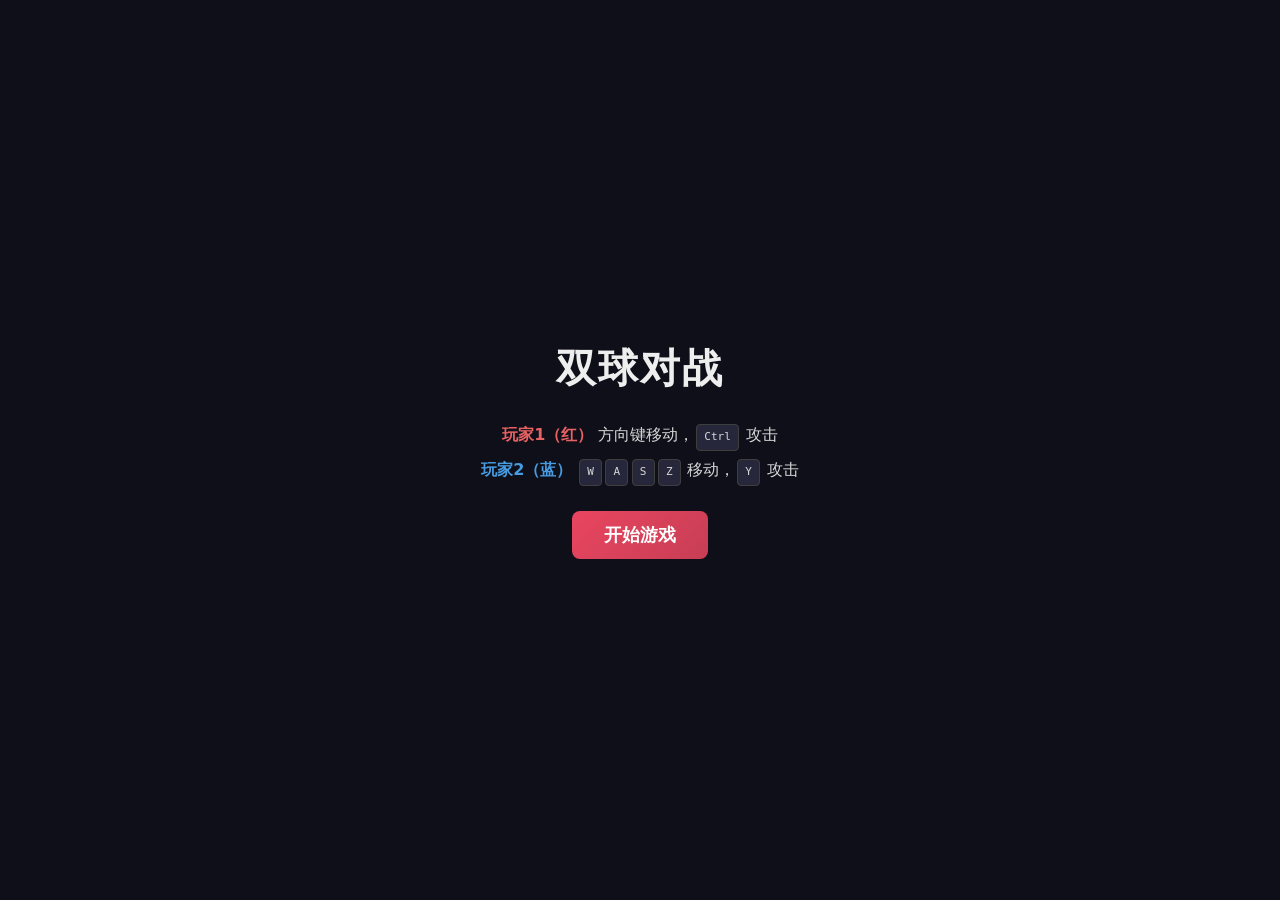
<file: index.html>
<!DOCTYPE html>
<html lang="zh-CN">
<head>
  <meta charset="UTF-8">
  <meta name="viewport" content="width=device-width, initial-scale=1.0">
  <title>双球对战</title>
  <link rel="stylesheet" href="styles.css">
</head>
<body>
  <div id="game-container">
    <canvas id="game-canvas"></canvas>
    <div id="overlay" class="overlay visible">
      <h1>双球对战</h1>
      <div class="rules">
        <p><span class="p1-tag">玩家1（红）</span> 方向键移动，<kbd>Ctrl</kbd> 攻击</p>
        <p><span class="p2-tag">玩家2（蓝）</span> <kbd>W</kbd><kbd>A</kbd><kbd>S</kbd><kbd>Z</kbd> 移动，<kbd>Y</kbd> 攻击</p>
      </div>
      <button id="start-btn" type="button" class="btn-primary">开始游戏</button>
    </div>
    <div id="hud" class="hud hidden">
      <div class="health-bar p1">
        <span>玩家1</span>
        <div class="bar"><div id="hp-p1" class="fill"></div></div>
      </div>
      <div class="health-bar p2">
        <span>玩家2</span>
        <div class="bar"><div id="hp-p2" class="fill"></div></div>
      </div>
    </div>
  </div>
  <script src="game.js"></script>
</body>
</html>
</file>
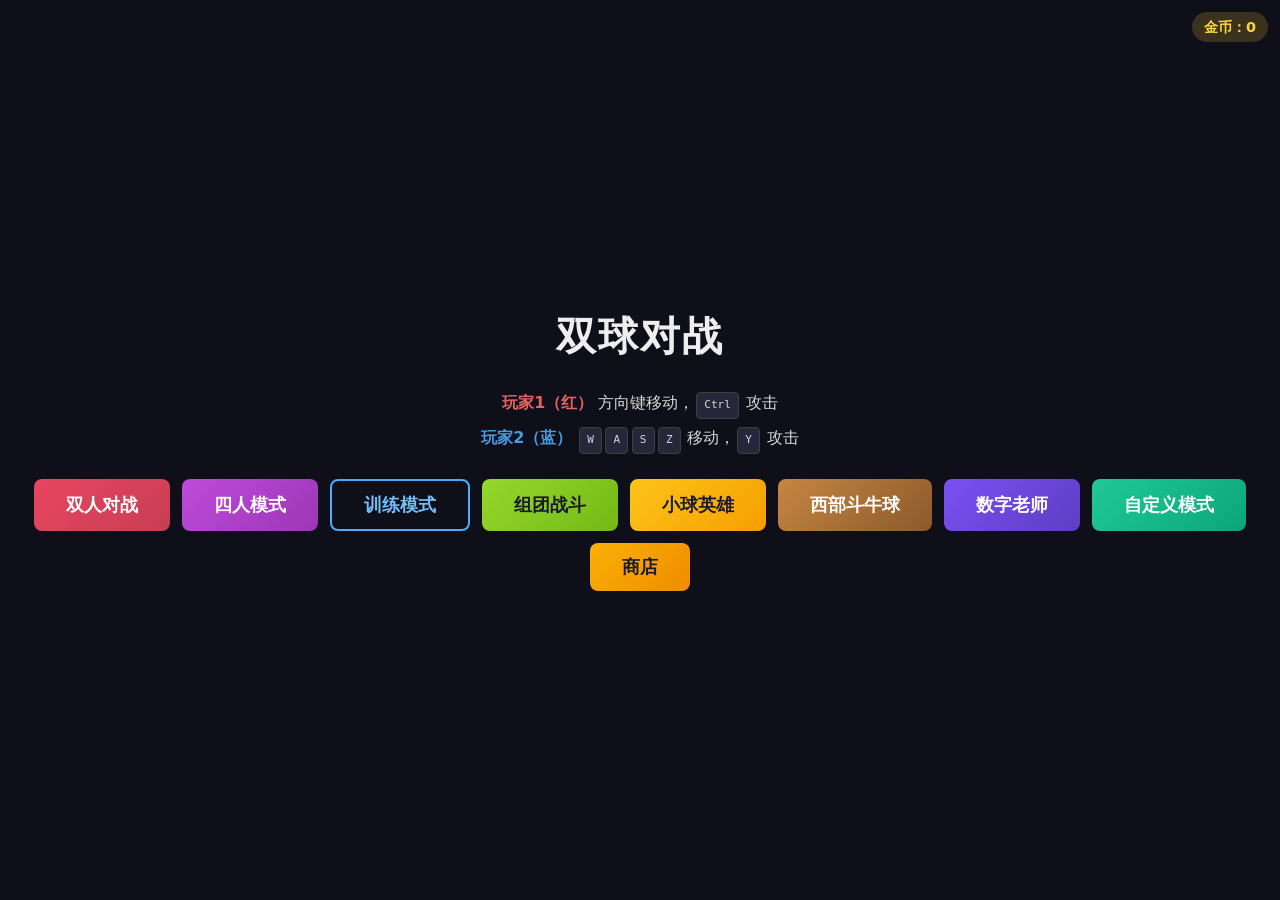
<file: ball-game/index.html>
<!DOCTYPE html>
<html lang="zh-CN">
<head>
  <meta charset="UTF-8">
  <meta name="viewport" content="width=device-width, initial-scale=1.0">
  <title>双球对战</title>
  <link rel="stylesheet" href="styles.css">
</head>
<body>
  <div id="game-container">
    <canvas id="game-canvas"></canvas>

    <div id="coin-hud" class="coin-hud">金币：0</div>

    <div id="game-session-controls" class="game-session-controls hidden">
      <button id="game-pause-btn" type="button" class="btn-session">暂停</button>
      <button id="game-exit-btn" type="button" class="btn-session btn-session-exit">退出</button>
    </div>

    <div id="game-pause-overlay" class="game-pause-overlay hidden">
      <div class="game-pause-panel">
        <h2>游戏已暂停</h2>
        <p class="setup-hint">按 <kbd>Esc</kbd> 可继续游戏</p>
        <div class="menu-buttons">
          <button id="game-resume-btn" type="button" class="btn-primary">继续游戏</button>
          <button id="game-exit-menu-btn" type="button" class="btn-secondary">退出到主菜单</button>
        </div>
      </div>
    </div>

    <div id="overlay" class="overlay visible">
      <h1>双球对战</h1>
      <p id="match-coin-reward" class="match-coin-reward hidden"></p>
      <div class="rules" id="rules-versus">
        <p><span class="p1-tag">玩家1（红）</span> 方向键移动，<kbd>Ctrl</kbd> 攻击</p>
        <p><span class="p2-tag">玩家2（蓝）</span> <kbd>W</kbd><kbd>A</kbd><kbd>S</kbd><kbd>Z</kbd> 移动，<kbd>Y</kbd> 攻击</p>
      </div>
      <div class="rules hidden" id="rules-four-player">
        <p><span class="p1-tag">玩家1（红）</span> 方向键 + <kbd>Ctrl</kbd></p>
        <p><span class="p2-tag">玩家2（蓝）</span> <kbd>W</kbd><kbd>A</kbd><kbd>S</kbd><kbd>Z</kbd> + <kbd>Y</kbd></p>
        <p><span class="p3-tag">玩家3（绿）</span> <kbd>I</kbd><kbd>J</kbd><kbd>K</kbd><kbd>L</kbd> + <kbd>U</kbd></p>
        <p><span class="p4-tag">玩家4（紫）</span> <kbd>T</kbd><kbd>F</kbd><kbd>G</kbd><kbd>H</kbd> + <kbd>R</kbd></p>
        <p>四人自由对战，<strong>最后存活者</strong>获胜</p>
      </div>
      <div class="rules hidden" id="rules-training">
        <p><span class="p1-tag">你（红球）</span> 方向键移动，<kbd>Ctrl</kbd> 攻击</p>
        <p><span class="p2-tag">AI 机器人（蓝球）</span> 自动移动与攻击</p>
      </div>
      <div class="rules hidden" id="rules-group">
        <p>击杀怪物获得经验，每关击败 Boss 后可<strong>抽卡</strong>强化</p>
        <p>击败 <strong>30</strong> 个 Boss 即可通关获胜</p>
        <p>可选 <strong>1 人</strong> 或 <strong>2 人</strong> 组队</p>
      </div>
      <div class="menu-buttons" id="main-menu-buttons">
        <button id="versus-btn" type="button" class="btn-primary">双人对战</button>
        <button id="four-player-btn" type="button" class="btn-four">四人模式</button>
        <button id="training-btn" type="button" class="btn-secondary">训练模式</button>
        <button id="group-battle-btn" type="button" class="btn-accent">组团战斗</button>
        <button id="hero-mode-btn" type="button" class="btn-hero">小球英雄</button>
        <button id="west-bulldog-btn" type="button" class="btn-west">西部斗牛球</button>
        <button id="number-teacher-btn" type="button" class="btn-number">数字老师</button>
        <button id="self-def-btn" type="button" class="btn-self-def">自定义模式</button>
        <button id="shop-btn" type="button" class="btn-shop">商店</button>
      </div>
    </div>

    <div id="shop-overlay" class="overlay shop-overlay hidden">
      <h1>游戏商店</h1>
      <p id="shop-coins" class="setup-hint">当前金币：0</p>
      <p class="setup-hint">完成一局后可购买；收益为本局价值的 50% 金币</p>
      <div class="shop-tabs">
        <button type="button" class="shop-tab-btn active" data-shop-tab="skin">皮肤</button>
        <button type="button" class="shop-tab-btn" data-shop-tab="accessory">配饰</button>
        <button type="button" class="shop-tab-btn" data-shop-tab="custom_ball">自创球</button>
      </div>
      <div id="shop-item-list" class="shop-item-list"></div>
      <p id="shop-message" class="shop-message"></p>
      <button id="shop-close-btn" type="button" class="btn-text">关闭商店</button>
      <button id="shop-back-btn" type="button" class="btn-text">返回主菜单</button>
    </div>

    <div id="self-def-setup" class="overlay hidden">
      <h1>自定义模式</h1>
      <div class="rules">
        <p>玩法同<strong>小球英雄</strong>：限时选球，双球自动反弹，技能自动释放</p>
        <p>在<strong>自创球房间</strong>中自由创建全部 8 颗球：名称、技能名想输什么就输什么，还可加装饰</p>
      </div>
      <div class="menu-buttons">
        <button id="self-def-training-btn" type="button" class="btn-primary">训练场</button>
        <button id="self-def-versus-btn" type="button" class="btn-secondary">双人模式</button>
      </div>
      <button id="self-def-setup-back" type="button" class="btn-text">返回主菜单</button>
    </div>

    <div id="self-def-room" class="overlay self-def-room hidden">
      <h1>自创球房间</h1>
      <p class="setup-hint">点击球位编辑属性，完成后进入选球对战</p>
      <div id="self-def-slots" class="self-def-slots"></div>
      <form id="self-def-form" class="self-def-form" onsubmit="return false;">
        <div class="self-def-form-grid">
          <label>名称（最多 12 字，想输什么就输什么）
            <input id="sdf-name" type="text" maxlength="12" placeholder="如：烈焰丸" />
          </label>
          <label>球体颜色
            <input id="sdf-color" type="color" />
          </label>
          <label>光晕颜色
            <input id="sdf-glow" type="color" />
          </label>
          <label>装饰（最多 12 字，显示在球上）
            <input id="sdf-decoration" type="text" maxlength="12" placeholder="如：★皇冠、翅膀" />
          </label>
          <label>生命值（550–700）
            <input id="sdf-health" type="number" min="550" max="700" />
          </label>
          <label>移动速度（5–14）
            <input id="sdf-speed" type="number" min="5" max="14" step="0.1" />
          </label>
          <label>质量（0.5–2.0）
            <input id="sdf-mass" type="number" min="0.5" max="2" step="0.05" />
          </label>
          <label>技能类型（想输什么就输什么，字数不限）
            <input id="sdf-skill" type="text" placeholder="如：烈焰冲击、回旋拳" />
          </label>
          <label>技能伤害（不超过 100）
            <input id="sdf-damage" type="text" maxlength="6" placeholder="1–100 或 80%" />
          </label>
          <label>技能间隔（0.5–5 秒）
            <input id="sdf-interval" type="number" min="0.5" max="5" step="0.1" />
          </label>
        </div>
      </form>
      <div class="menu-buttons">
        <button id="self-def-confirm-btn" type="button" class="btn-primary">完成创球，开始选球</button>
      </div>
      <button id="self-def-room-back" type="button" class="btn-text">返回</button>
    </div>

    <div id="number-teacher-setup" class="overlay hidden">
      <h1>数字老师</h1>
      <div class="rules">
        <p>头顶显示数字，数字<strong>自动飞出追踪</strong>最近敌人</p>
        <p>命中伤害 = 数字大小，命中后数字 <strong>+1</strong>（无上限）</p>
      </div>
      <div class="menu-buttons">
        <button id="nt-training-btn" type="button" class="btn-primary">训练场</button>
        <button id="nt-versus-btn" type="button" class="btn-secondary">双人模式</button>
      </div>
      <button id="nt-setup-back" type="button" class="btn-text">返回主菜单</button>
    </div>

    <div id="hero-setup-overlay" class="overlay hidden">
      <h1>小球英雄</h1>
      <div class="rules" id="rules-hero">
        <p>你<strong>只需选球</strong>（限时 8 秒，超时随机）</p>
        <p>在下方<strong>输入栏</strong>输入角色名或编号选球，会显示<strong>对弈编号</strong></p>
        <p>两球<strong>自动持续反弹</strong>对打，技能<strong>自动释放</strong></p>
        <p><strong>双队团战</strong>：红蓝队 vs 绿紫队，30 回合得分制</p>
        <p><strong>疯狂对战</strong>：玩法同双人，全场球体技能超强（寒冰狂暴仍射冰弹）</p>
      </div>
      <div class="rules setup-hint" id="rules-hero-simulation">
        <p><strong>模拟试球</strong>：不是对战，而是在场地中央测试你选的球</p>
        <p>周围固定 <strong>9 颗红色靶球</strong>，中央为试球区，可反复观察技能效果</p>
        <p>红靶被击破后会重生；试球阵亡也会回到场中，<strong>无胜负</strong></p>
      </div>
      <div class="menu-buttons">
        <button id="hero-simulation-btn" type="button" class="btn-primary">模拟试球（9红靶）</button>
        <button id="hero-training-btn" type="button" class="btn-secondary">训练场（蓝队 AI）</button>
        <button id="hero-versus-btn" type="button" class="btn-secondary">双人模式（红蓝轮流输入）</button>
        <button id="hero-four-player-btn" type="button" class="btn-four">四人模式（轮流选球）</button>
        <button id="hero-team-battle-btn" type="button" class="btn-accent">双队团战（30回合）</button>
        <button id="hero-crazy-fight-btn" type="button" class="btn-crazy">疯狂对战（超强）</button>
      </div>
      <div class="rules setup-hint" id="rules-hero-team">
        <p><strong>红蓝队</strong>（玩家1+2）对战 <strong>绿紫队</strong>（玩家3+4）</p>
        <p>共 <strong>30</strong> 回合；每回合团灭对方队伍得 1 分</p>
        <p>每回合结束后四人<strong>重新选球</strong>，再进入下一局战斗</p>
        <p>30 回合后得分高者胜；领先到对手无法追平时提前结束</p>
      </div>
      <div class="rules setup-hint" id="rules-hero-crazy">
        <p>玩法与<strong>双人模式</strong>相同（红蓝轮流选球）</p>
        <p>全场球体获得<strong>超强</strong>：伤害提升、冷却缩短</p>
        <p>例：<strong>寒冰腐烂球</strong>进入狂暴后仍会发射冰弹</p>
      </div>
      <button id="hero-setup-back" type="button" class="btn-text">返回主菜单</button>
    </div>

    <div id="hero-hud" class="hero-hud hidden">
      <div id="hero-phase-text" class="hero-phase-text">选球阶段</div>
      <div id="hero-p1-info" class="hero-info p1">红队 · —</div>
      <div id="hero-p2-info" class="hero-info p2">蓝队 · —</div>
      <div id="hero-p3-info" class="hero-info p3 hidden-info">绿队 · —</div>
      <div id="hero-p4-info" class="hero-info p4 hidden-info">紫队 · —</div>
    </div>

    <div id="hero-pick-panel" class="hero-pick-panel hidden">
      <label class="hero-pick-label" for="hero-pick-input">选择角色</label>
      <div class="hero-pick-row">
        <input
          id="hero-pick-input"
          class="hero-pick-input"
          type="text"
          autocomplete="off"
          placeholder="输入角色名或编号，如：喷火球 或 1"
        />
        <button id="hero-pick-confirm" type="button" class="btn-primary hero-pick-confirm">
          确认选球
        </button>
      </div>
      <p id="hero-pick-match" class="hero-pick-match">输入角色名或编号，下方显示对弈编号</p>
    </div>

    <div id="group-setup-overlay" class="overlay hidden">
      <h1>组团战斗</h1>
      <p class="setup-hint">选择组队人数</p>
      <div class="menu-buttons">
        <button id="group-1p-btn" type="button" class="btn-primary">1 人闯关</button>
        <button id="group-2p-btn" type="button" class="btn-secondary">2 人组队</button>
      </div>
      <button id="group-setup-back" type="button" class="btn-text">返回主菜单</button>
    </div>

    <div id="card-overlay" class="overlay hidden">
      <h1>关卡胜利！抽一张卡</h1>
      <p id="card-level-hint" class="setup-hint">Boss 已击败，选择增益卡牌</p>
      <div id="card-choices" class="card-choices"></div>
    </div>

    <div id="mode-badge" class="mode-badge hidden">训练模式</div>

    <div id="hud" class="hud hidden">
      <div class="health-bar p1">
        <span>玩家1</span>
        <div class="bar"><div id="hp-p1" class="fill"></div></div>
      </div>
      <div class="health-bar p2">
        <span id="p2-label">玩家2</span>
        <div class="bar"><div id="hp-p2" class="fill"></div></div>
      </div>
      <div class="health-bar p3 hidden-bar">
        <span id="p3-label">玩家3</span>
        <div class="bar"><div id="hp-p3" class="fill"></div></div>
      </div>
      <div class="health-bar p4 hidden-bar">
        <span id="p4-label">玩家4</span>
        <div class="bar"><div id="hp-p4" class="fill"></div></div>
      </div>
    </div>

    <div id="number-teacher-hud" class="number-teacher-hud hidden">
      <span id="nt-p1-num" class="nt-num p1">红队 数字 1</span>
      <span id="nt-p2-num" class="nt-num p2">蓝队 数字 1</span>
      <span id="nt-hit-msg" class="nt-hit-msg"></span>
    </div>

    <div id="west-hud" class="west-hud hidden">
      <span id="west-hud-title">西部斗牛球</span>
      <span id="west-hit-msg" class="west-hit-msg"></span>
    </div>

    <div id="group-hud" class="group-hud hidden">
      <div class="group-stat">
        <span id="gb-level">第 1 关</span>
        <span id="gb-boss">Boss 0/30</span>
      </div>
      <div class="group-xp-row">
        <div class="xp-block p1">
          <span id="gb-p1-label">玩家1</span>
          <span id="gb-p1-xp">Lv.1 · XP 0</span>
        </div>
        <div class="xp-block p2 hidden" id="gb-p2-block">
          <span id="gb-p2-label">玩家2</span>
          <span id="gb-p2-xp">Lv.1 · XP 0</span>
        </div>
      </div>
      <div id="gb-phase" class="gb-phase">清剿怪物中...</div>
    </div>
  </div>
  <script src="game-pause-controls.js"></script>
  <script src="game.js"></script>
  <script src="group-battle.js"></script>
  <script src="hero-team-battle.js"></script>
  <script src="tracking-ball.js"></script>
  <script src="cyclone-mecha-ball.js"></script>
  <script src="medical-ball.js"></script>
  <script src="faction-ball.js"></script>
  <script src="weapon-ball.js"></script>
  <script src="white-jade-ball.js"></script>
  <script src="giant-teeth-ball.js"></script>
  <script src="show-off-ball.js"></script>
  <script src="succubus-ball.js"></script>
  <script src="gangster-ball.js"></script>
  <script src="team-collect-ball.js"></script>
  <script src="hero-simulation-mode.js"></script>
  <script src="ball-touch-bonus.js"></script>
  <script src="crazy-fight.js"></script>
  <script src="little-ball-hero.js"></script>
  <script src="element-burst.js"></script>
  <script src="magnet-ball.js"></script>
  <script src="defense-ball.js"></script>
  <script src="sword-blade-ball.js"></script>
  <script src="ice-rot-ball.js"></script>
  <script src="weapon-box.js"></script>
  <script src="shop-system.js"></script>
  <script src="west-bulldog.js"></script>
  <script src="number-teacher.js"></script>
  <script src="self-definition-mode.js"></script>
</body>
</html>
</file>
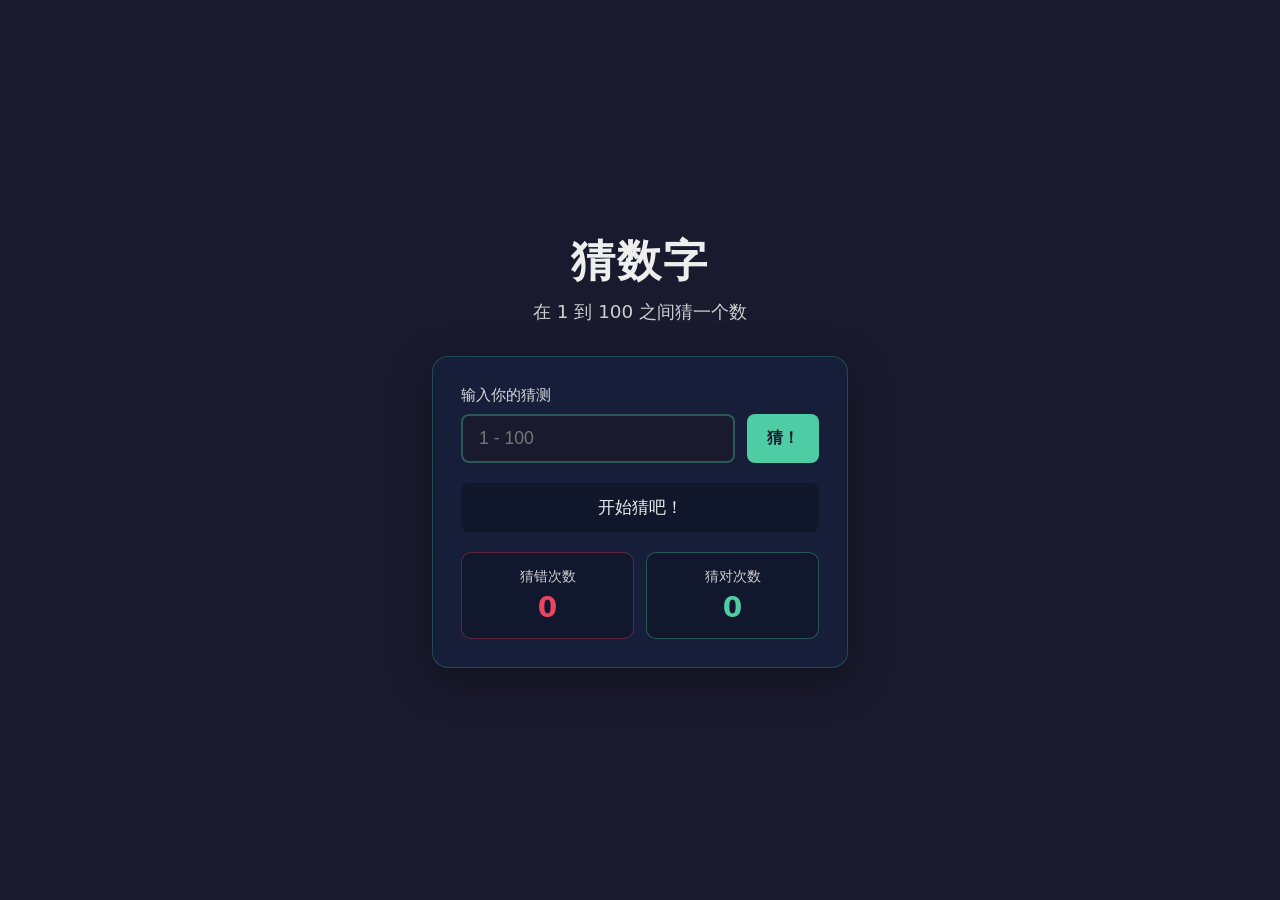
<file: guess-number-game/index.html>
<!DOCTYPE html>
<html lang="zh-CN">
<head>
  <meta charset="UTF-8">
  <meta name="viewport" content="width=device-width, initial-scale=1.0">
  <title>猜数字游戏</title>
  <link rel="stylesheet" href="styles.css">
</head>
<body>
  <main class="game-container">
    <header class="game-header">
      <h1>猜数字</h1>
      <p class="subtitle">在 1 到 100 之间猜一个数</p>
    </header>

    <section class="game-panel">
      <form id="guess-form" class="guess-form" autocomplete="off">
        <label class="input-label" for="guess-input">输入你的猜测</label>
        <div class="input-row">
          <input
            id="guess-input"
            class="guess-input"
            type="number"
            min="1"
            max="100"
            step="1"
            inputmode="numeric"
            placeholder="1 - 100"
            required
          >
          <button id="submit-btn" class="btn-primary" type="submit">猜！</button>
        </div>
      </form>

      <p id="feedback" class="feedback" aria-live="polite">开始猜吧！</p>

      <div class="stats-bar">
        <div class="stat-item stat-wrong">
          <span class="stat-label">猜错次数</span>
          <span id="wrong-count" class="stat-value">0</span>
        </div>
        <div class="stat-item stat-correct">
          <span class="stat-label">猜对次数</span>
          <span id="correct-count" class="stat-value">0</span>
        </div>
      </div>

      <button id="restart-btn" class="btn-secondary hidden" type="button">再玩一局</button>
    </section>
  </main>
  <script src="game.js"></script>
</body>
</html>
</file>
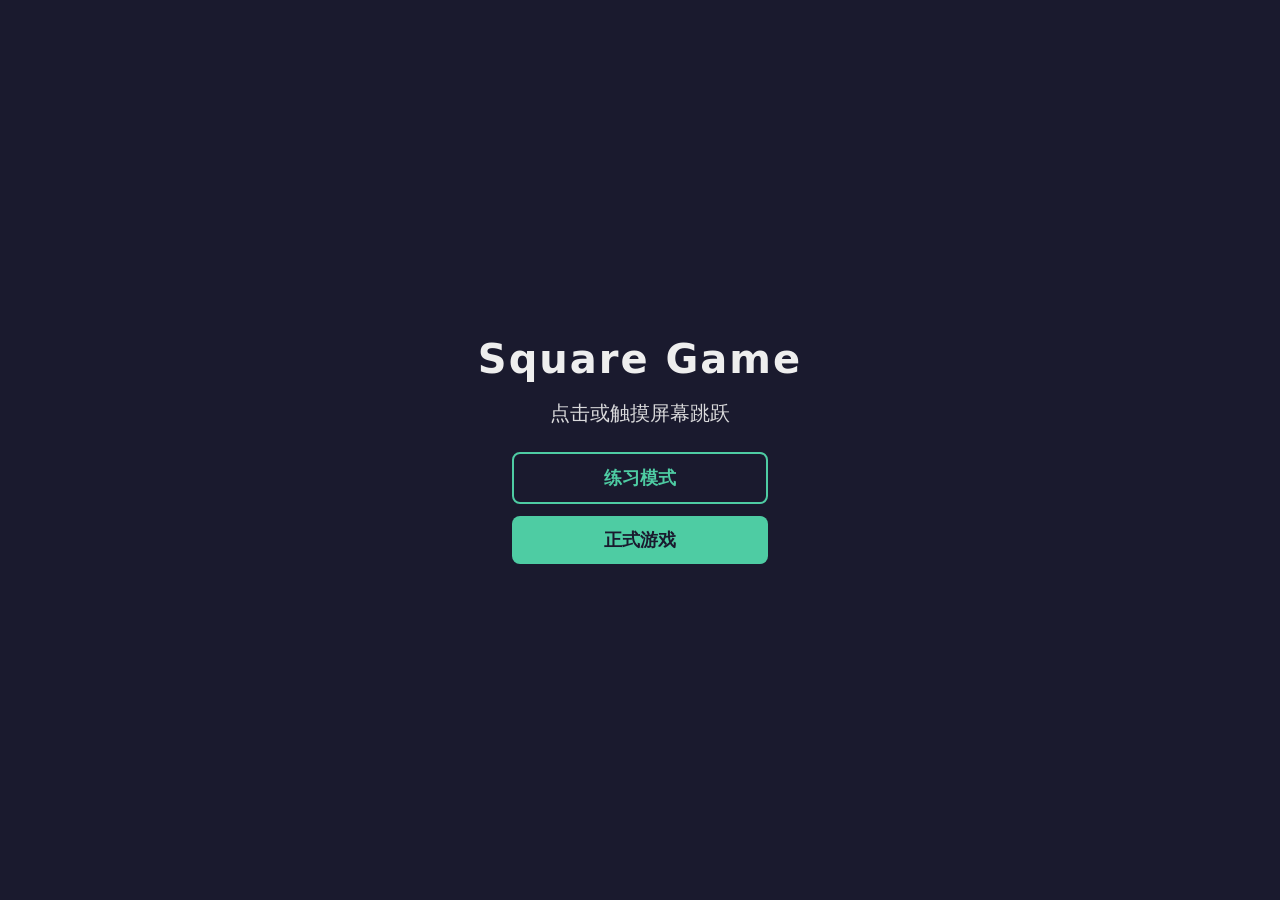
<file: square-game/index.html>
<!DOCTYPE html>
<html lang="zh-CN">
<head>
  <meta charset="UTF-8">
  <meta name="viewport" content="width=device-width, initial-scale=1.0, maximum-scale=1.0, user-scalable=no">
  <title>Square Game</title>
  <link rel="stylesheet" href="styles.css">
</head>
<body>
  <div id="game-container">
    <canvas id="game-canvas"></canvas>
    <div id="overlay" class="overlay visible">
      <h1>Square Game</h1>
      <p>点击或触摸屏幕跳跃</p>
      <div class="menu-buttons">
        <button id="practice-btn" type="button" class="btn-secondary">练习模式</button>
        <button id="start-btn" type="button" class="btn-primary">正式游戏</button>
      </div>
    </div>
    <div id="score-hud" class="score-hud hidden">
      <span id="mode-label">得分</span>: <span id="score">0</span>
    </div>
    <div id="practice-tip" class="practice-tip hidden"></div>
  </div>
  <script src="game.js"></script>
</body>
</html>
</file>
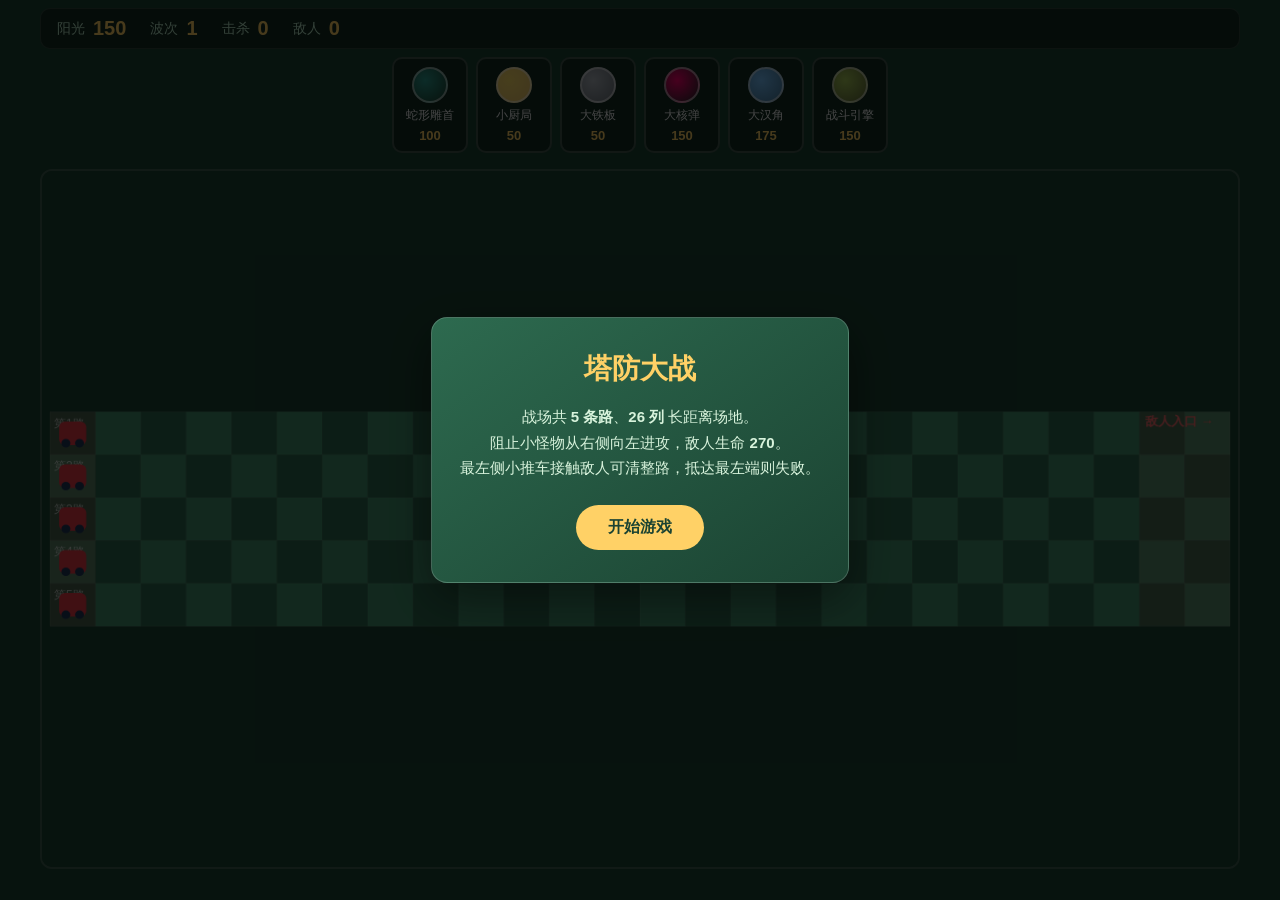
<file: tower-defense-game/index.html>
<!DOCTYPE html>
<html lang="zh-CN">
<head>
  <meta charset="UTF-8">
  <meta name="viewport" content="width=device-width, initial-scale=1.0, maximum-scale=1.0, user-scalable=no">
  <title>塔防大战</title>
  <link rel="stylesheet" href="styles.css">
</head>
<body>
  <div id="game-container">
    <header id="top-bar">
      <div class="stat-group">
        <span class="stat-label">阳光</span>
        <span id="sun-count" class="stat-value">150</span>
      </div>
      <div class="stat-group">
        <span class="stat-label">波次</span>
        <span id="wave-count" class="stat-value">1</span>
      </div>
      <div class="stat-group">
        <span class="stat-label">击杀</span>
        <span id="kill-count" class="stat-value">0</span>
      </div>
      <div class="stat-group">
        <span class="stat-label">敌人</span>
        <span id="enemy-count" class="stat-value">0</span>
      </div>
    </header>

    <div id="plant-bar">
      <button type="button" class="plant-card" data-plant="snakeHeadSculptor">
        <span class="plant-icon snake-head-icon"></span>
        <span class="plant-name">蛇形雕首</span>
        <span class="plant-cost">100</span>
      </button>
      <button type="button" class="plant-card" data-plant="smallKitchen">
        <span class="plant-icon small-kitchen-icon"></span>
        <span class="plant-name">小厨局</span>
        <span class="plant-cost">50</span>
      </button>
      <button type="button" class="plant-card" data-plant="bigIronPlate">
        <span class="plant-icon big-iron-plate-icon"></span>
        <span class="plant-name">大铁板</span>
        <span class="plant-cost">50</span>
      </button>
      <button type="button" class="plant-card" data-plant="bigNuclearBomb">
        <span class="plant-icon big-nuclear-bomb-icon"></span>
        <span class="plant-name">大核弹</span>
        <span class="plant-cost">150</span>
      </button>
      <button type="button" class="plant-card" data-plant="bigIceHorn">
        <span class="plant-icon big-ice-horn-icon"></span>
        <span class="plant-name">大汉角</span>
        <span class="plant-cost">175</span>
      </button>
      <button type="button" class="plant-card" data-plant="battleEngine">
        <span class="plant-icon battle-engine-icon"></span>
        <span class="plant-name">战斗引擎</span>
        <span class="plant-cost">150</span>
      </button>
    </div>

    <div id="status-tip" class="status-tip hidden"></div>

    <canvas id="game-canvas"></canvas>

    <div id="overlay" class="overlay visible">
      <div class="overlay-panel">
        <h1>塔防大战</h1>
        <p class="overlay-desc">
          战场共 <strong>5 条路</strong>、<strong>26 列</strong> 长距离场地。<br>
          阻止小怪物从右侧向左进攻，敌人生命 <strong>270</strong>。<br>
          最左侧小推车接触敌人可清整路，抵达最左端则失败。
        </p>
        <button id="start-btn" type="button" class="btn-primary">开始游戏</button>
      </div>
    </div>

    <div id="game-over-overlay" class="overlay hidden">
      <div class="overlay-panel">
        <h1 id="game-over-title">游戏结束</h1>
        <p id="game-over-message"></p>
        <button id="restart-btn" type="button" class="btn-primary">再来一局</button>
      </div>
    </div>
  </div>
  <script src="game.js"></script>
</body>
</html>
</file>
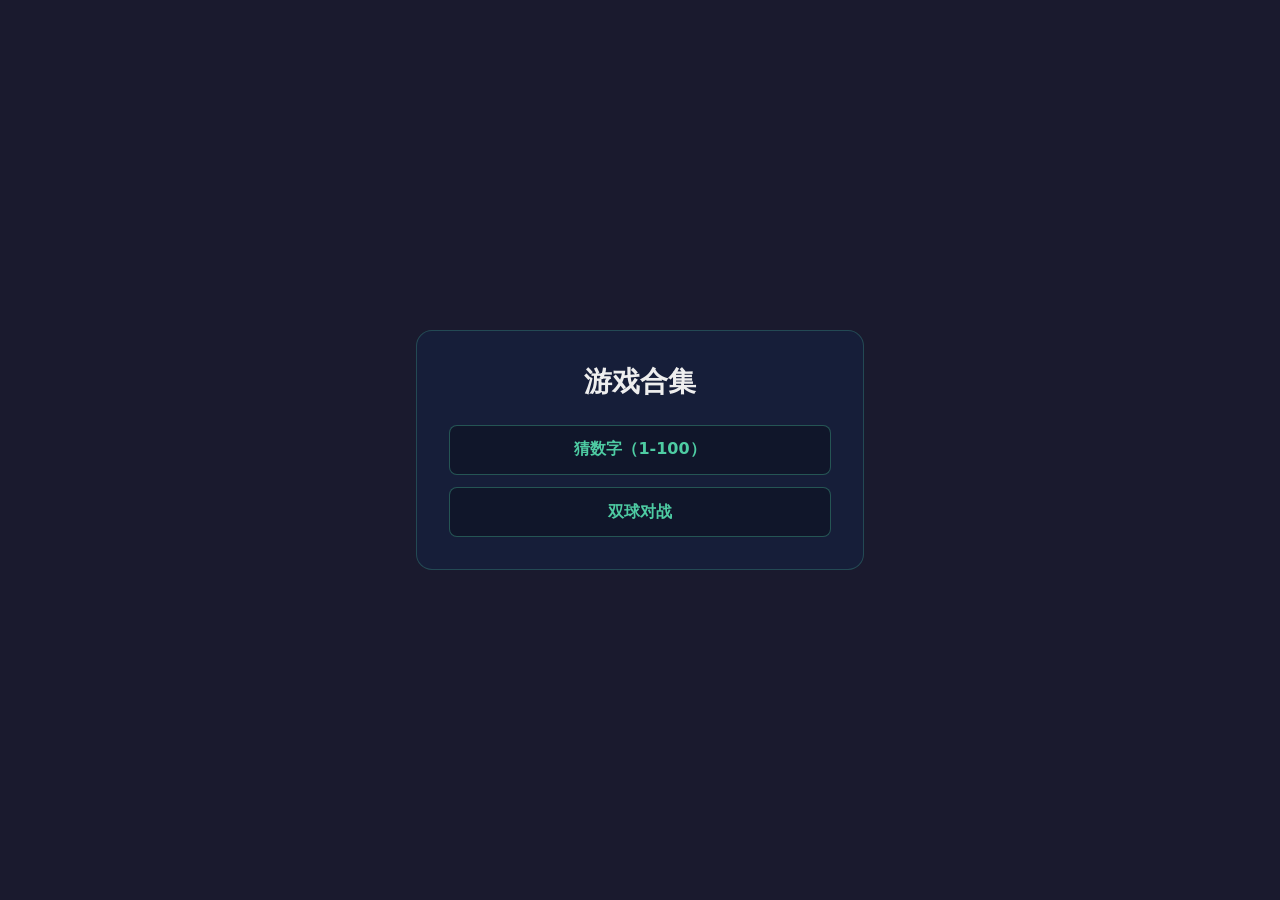
<file: hub.html>
<!DOCTYPE html>
<html lang="zh-CN">
<head>
  <meta charset="UTF-8">
  <meta name="viewport" content="width=device-width, initial-scale=1.0">
  <title>游戏合集</title>
  <style>
    * { box-sizing: border-box; margin: 0; padding: 0; }
    body {
      min-height: 100vh;
      display: flex;
      align-items: center;
      justify-content: center;
      background: #1a1a2e;
      color: #eee;
      font-family: system-ui, -apple-system, "Segoe UI", sans-serif;
      padding: 1.5rem;
    }
    main {
      width: min(100%, 28rem);
      padding: 2rem;
      background: rgba(22, 33, 62, 0.75);
      border: 1px solid rgba(78, 204, 163, 0.25);
      border-radius: 16px;
      text-align: center;
    }
    h1 { margin-bottom: 1.5rem; font-size: 1.75rem; }
    ul { list-style: none; display: grid; gap: 0.75rem; }
    a {
      display: block;
      padding: 0.85rem 1rem;
      border-radius: 8px;
      background: rgba(0, 0, 0, 0.25);
      color: #4ecca3;
      text-decoration: none;
      font-weight: 600;
      border: 1px solid rgba(78, 204, 163, 0.35);
    }
    a:hover { background: rgba(78, 204, 163, 0.12); }
  </style>
</head>
<body>
  <main>
    <h1>游戏合集</h1>
    <ul>
      <li><a href="./guess-number-game/">猜数字（1-100）</a></li>
      <li><a href="./index.html">双球对战</a></li>
    </ul>
  </main>
</body>
</html>
</file>
<file: styles.css>
* {
  box-sizing: border-box;
  margin: 0;
  padding: 0;
}

html,
body {
  width: 100%;
  height: 100%;
  overflow: hidden;
  font-family: system-ui, -apple-system, "Segoe UI", sans-serif;
  background: #0f0f1a;
  color: #eee;
}

#game-container {
  position: relative;
  width: 100vw;
  height: 100vh;
}

#game-canvas {
  display: block;
  width: 100%;
  height: 100%;
}

.overlay {
  position: absolute;
  inset: 0;
  display: flex;
  flex-direction: column;
  align-items: center;
  justify-content: center;
  gap: 1.25rem;
  background: rgba(15, 15, 26, 0.88);
  text-align: center;
  padding: 1.5rem;
  z-index: 10;
}

.overlay.hidden {
  display: none;
}

.overlay h1 {
  font-size: 2.5rem;
  letter-spacing: 0.05em;
}

.rules {
  max-width: 420px;
  line-height: 1.8;
  opacity: 0.9;
}

.rules p {
  margin: 0.35rem 0;
}

.p1-tag {
  color: #ff6b6b;
  font-weight: 600;
}

.p2-tag {
  color: #4dabf7;
  font-weight: 600;
}

kbd {
  display: inline-block;
  padding: 0.15rem 0.45rem;
  border-radius: 4px;
  background: #2a2a40;
  border: 1px solid #444;
  font-size: 0.85em;
  margin: 0 0.1rem;
}

.btn-primary {
  padding: 0.75rem 2rem;
  font-size: 1.1rem;
  border: none;
  border-radius: 8px;
  cursor: pointer;
  background: linear-gradient(135deg, #e94560, #c73e54);
  color: #fff;
  font-weight: 600;
  transition: transform 0.15s, box-shadow 0.15s;
}

.btn-primary:hover {
  transform: scale(1.05);
  box-shadow: 0 4px 20px rgba(233, 69, 96, 0.4);
}

.hud {
  position: absolute;
  top: 0;
  left: 0;
  right: 0;
  display: flex;
  justify-content: space-between;
  padding: 1rem 1.5rem;
  pointer-events: none;
  z-index: 5;
}

.hud.hidden {
  display: none;
}

.health-bar {
  display: flex;
  flex-direction: column;
  gap: 0.35rem;
  min-width: 180px;
}

.health-bar span {
  font-size: 0.85rem;
  font-weight: 600;
}

.health-bar.p1 span {
  color: #ff6b6b;
}

.health-bar.p2 span {
  color: #4dabf7;
  text-align: right;
}

.health-bar.p2 {
  align-items: flex-end;
}

.bar {
  width: 100%;
  height: 12px;
  background: #2a2a40;
  border-radius: 6px;
  overflow: hidden;
}

.bar .fill {
  height: 100%;
  width: 100%;
  border-radius: 6px;
  transition: width 0.2s ease;
}

.health-bar.p1 .fill {
  background: linear-gradient(90deg, #e94560, #ff6b6b);
}

.health-bar.p2 .fill {
  background: linear-gradient(90deg, #4dabf7, #74c0fc);
}
</file>
<file: ball-game/styles.css>
* {
  box-sizing: border-box;
  margin: 0;
  padding: 0;
}

html,
body {
  width: 100%;
  height: 100%;
  overflow: hidden;
  font-family: system-ui, -apple-system, "Segoe UI", sans-serif;
  background: #0f0f1a;
  color: #eee;
}

#game-container {
  position: relative;
  width: 100vw;
  height: 100vh;
}

#game-canvas {
  display: block;
  width: 100%;
  height: 100%;
}

.coin-hud {
  position: absolute;
  top: 0.75rem;
  right: 0.75rem;
  z-index: 12;
  padding: 0.35rem 0.75rem;
  border-radius: 999px;
  background: rgba(255, 212, 59, 0.18);
  color: #ffd43b;
  font-size: 0.9rem;
  font-weight: 700;
  pointer-events: none;
}

.game-session-controls {
  position: absolute;
  top: 0.75rem;
  left: 0.75rem;
  z-index: 14;
  display: flex;
  gap: 0.5rem;
}

.game-session-controls.hidden {
  display: none;
}

.btn-session {
  padding: 0.4rem 0.85rem;
  border: none;
  border-radius: 999px;
  cursor: pointer;
  font-size: 0.85rem;
  font-weight: 700;
  color: #fff;
  background: rgba(26, 26, 46, 0.82);
  border: 1px solid rgba(255, 255, 255, 0.18);
  transition: transform 0.15s, background 0.15s;
}

.btn-session:hover {
  transform: translateY(-1px);
  background: rgba(40, 40, 70, 0.92);
}

.btn-session-exit {
  color: #ffc9c9;
  border-color: rgba(255, 107, 107, 0.35);
}

.game-pause-overlay {
  position: absolute;
  inset: 0;
  z-index: 20;
  display: flex;
  align-items: center;
  justify-content: center;
  background: rgba(10, 10, 20, 0.72);
  backdrop-filter: blur(2px);
}

.game-pause-overlay.hidden {
  display: none;
}

.game-pause-panel {
  min-width: 260px;
  padding: 1.5rem 1.75rem;
  border-radius: 14px;
  background: rgba(26, 26, 46, 0.95);
  border: 1px solid rgba(255, 255, 255, 0.12);
  text-align: center;
  box-shadow: 0 12px 40px rgba(0, 0, 0, 0.35);
}

.game-pause-panel h2 {
  margin: 0 0 0.75rem;
  color: #ffd43b;
  font-size: 1.35rem;
}

.game-pause-panel .menu-buttons {
  margin-top: 1rem;
  display: flex;
  flex-direction: column;
  gap: 0.65rem;
}

.match-coin-reward {
  color: #ffd43b;
  font-size: 1rem;
  font-weight: 600;
}

.match-coin-reward.hidden {
  display: none;
}

.btn-shop {
  padding: 0.75rem 2rem;
  font-size: 1.1rem;
  border: none;
  border-radius: 8px;
  cursor: pointer;
  background: linear-gradient(135deg, #fab005, #f08c00);
  color: #1a1a2e;
  font-weight: 700;
  transition: transform 0.15s, box-shadow 0.15s;
}

.btn-shop:hover {
  transform: scale(1.05);
  box-shadow: 0 4px 20px rgba(250, 176, 5, 0.45);
}

.shop-overlay {
  justify-content: flex-start;
  padding-top: 1rem;
  overflow-y: auto;
}

.shop-tabs {
  display: flex;
  gap: 0.5rem;
  flex-wrap: wrap;
  justify-content: center;
}

.shop-tab-btn {
  padding: 0.45rem 1rem;
  border-radius: 999px;
  border: 1px solid #555;
  background: rgba(255, 255, 255, 0.06);
  color: #eee;
  cursor: pointer;
}

.shop-tab-btn.active {
  border-color: #fab005;
  background: rgba(250, 176, 5, 0.2);
  color: #ffd43b;
}

.shop-item-list {
  display: grid;
  grid-template-columns: repeat(auto-fit, minmax(200px, 1fr));
  gap: 0.75rem;
  width: min(900px, 94vw);
  max-height: 50vh;
  overflow-y: auto;
}

.shop-item-card {
  padding: 0.85rem;
  border-radius: 10px;
  border: 1px solid #444;
  background: rgba(255, 255, 255, 0.05);
  text-align: left;
}

.shop-item-card h3 {
  font-size: 1rem;
  margin-bottom: 0.35rem;
}

.shop-item-card p {
  font-size: 0.82rem;
  color: #bbb;
  margin-bottom: 0.35rem;
}

.shop-price {
  color: #ffd43b !important;
  font-weight: 700;
}

.shop-buy-btn {
  margin-top: 0.35rem;
  padding: 0.4rem 0.75rem;
  border: none;
  border-radius: 6px;
  background: #fab005;
  color: #1a1a2e;
  font-weight: 700;
  cursor: pointer;
}

.shop-buy-btn:disabled {
  opacity: 0.55;
  cursor: not-allowed;
}

.shop-message {
  min-height: 1.2rem;
  color: #51cf66;
  font-size: 0.85rem;
}

.shop-equipped-summary {
  grid-column: 1 / -1;
  display: flex;
  flex-wrap: wrap;
  align-items: center;
  justify-content: space-between;
  gap: 0.75rem;
  padding: 0.85rem 1rem;
  border-radius: 10px;
  border: 1px solid rgba(255, 212, 59, 0.35);
  background: rgba(255, 212, 59, 0.08);
}

.shop-equipped-summary p {
  margin: 0;
  color: #ffd43b;
  font-weight: 600;
}

.shop-unequip-btn {
  padding: 0.45rem 0.9rem;
  border: 1px solid #868e96;
  border-radius: 8px;
  background: transparent;
  color: #dee2e6;
  cursor: pointer;
  font-size: 0.9rem;
}

.shop-unequip-btn:hover {
  background: rgba(134, 142, 150, 0.15);
}

.overlay {
  position: absolute;
  inset: 0;
  display: flex;
  flex-direction: column;
  align-items: center;
  justify-content: center;
  gap: 1.25rem;
  background: rgba(15, 15, 26, 0.88);
  text-align: center;
  padding: 1.5rem;
  z-index: 10;
}

.overlay.hidden {
  display: none;
}

.overlay h1 {
  font-size: 2.5rem;
  letter-spacing: 0.05em;
}

.rules {
  max-width: 420px;
  line-height: 1.8;
  opacity: 0.9;
}

.rules p {
  margin: 0.35rem 0;
}

.p1-tag {
  color: #ff6b6b;
  font-weight: 600;
}

.p2-tag {
  color: #4dabf7;
  font-weight: 600;
}

.p3-tag {
  color: #69db7c;
  font-weight: 600;
}

.p4-tag {
  color: #da77f2;
  font-weight: 600;
}

kbd {
  display: inline-block;
  padding: 0.15rem 0.45rem;
  border-radius: 4px;
  background: #2a2a40;
  border: 1px solid #444;
  font-size: 0.85em;
  margin: 0 0.1rem;
}

.btn-primary {
  padding: 0.75rem 2rem;
  font-size: 1.1rem;
  border: none;
  border-radius: 8px;
  cursor: pointer;
  background: linear-gradient(135deg, #e94560, #c73e54);
  color: #fff;
  font-weight: 600;
  transition: transform 0.15s, box-shadow 0.15s;
}

.btn-primary:hover {
  transform: scale(1.05);
  box-shadow: 0 4px 20px rgba(233, 69, 96, 0.4);
}

.menu-buttons {
  display: flex;
  flex-wrap: wrap;
  gap: 0.75rem;
  justify-content: center;
}

.btn-secondary {
  padding: 0.75rem 2rem;
  font-size: 1.1rem;
  border: 2px solid #4dabf7;
  border-radius: 8px;
  cursor: pointer;
  background: transparent;
  color: #74c0fc;
  font-weight: 600;
  transition: transform 0.15s, background 0.15s;
}

.btn-secondary:hover {
  transform: scale(1.05);
  background: rgba(77, 171, 247, 0.15);
}

.rules.hidden {
  display: none;
}

.mode-badge {
  position: absolute;
  top: 3.5rem;
  left: 50%;
  transform: translateX(-50%);
  padding: 0.25rem 0.75rem;
  border-radius: 999px;
  background: rgba(77, 171, 247, 0.2);
  color: #74c0fc;
  font-size: 0.8rem;
  font-weight: 600;
  pointer-events: none;
  z-index: 5;
}

.mode-badge.hidden {
  display: none;
}

.hud {
  position: absolute;
  top: 0;
  left: 0;
  right: 0;
  display: flex;
  justify-content: space-between;
  padding: 1rem 1.5rem;
  pointer-events: none;
  z-index: 5;
}

.hud.hidden {
  display: none;
}

.hud.hud-4p {
  display: grid;
  grid-template-columns: 1fr 1fr;
  grid-template-rows: auto auto;
  gap: 0.35rem 1rem;
  align-items: start;
}

.hud.hud-4p .health-bar.p1 {
  grid-column: 1;
  grid-row: 1;
}

.hud.hud-4p .health-bar.p2 {
  grid-column: 2;
  grid-row: 1;
}

.hud.hud-4p .health-bar.p3 {
  grid-column: 1;
  grid-row: 2;
}

.hud.hud-4p .health-bar.p4 {
  grid-column: 2;
  grid-row: 2;
}

.health-bar {
  display: flex;
  flex-direction: column;
  gap: 0.35rem;
  min-width: 180px;
}

.health-bar span {
  font-size: 0.85rem;
  font-weight: 600;
}

.health-bar.p1 span {
  color: #ff6b6b;
}

.health-bar.p2 span {
  color: #4dabf7;
  text-align: right;
}

.health-bar.p2 {
  align-items: flex-end;
}

.health-bar.p3 span {
  color: #69db7c;
}

.health-bar.p4 span {
  color: #da77f2;
  text-align: right;
}

.health-bar.p4 {
  align-items: flex-end;
}

.bar {
  width: 100%;
  height: 12px;
  background: #2a2a40;
  border-radius: 6px;
  overflow: hidden;
}

.bar .fill {
  height: 100%;
  width: 100%;
  border-radius: 6px;
  transition: width 0.2s ease;
}

.health-bar.p1 .fill {
  background: linear-gradient(90deg, #e94560, #ff6b6b);
}

.health-bar.p2 .fill {
  background: linear-gradient(90deg, #4dabf7, #74c0fc);
}

.health-bar.p3 .fill {
  background: linear-gradient(90deg, #40c057, #8ce99a);
}

.health-bar.p4 .fill {
  background: linear-gradient(90deg, #be4bdb, #e599f7);
}

.btn-accent {
  padding: 0.75rem 2rem;
  font-size: 1.1rem;
  border: none;
  border-radius: 8px;
  cursor: pointer;
  background: linear-gradient(135deg, #94d82d, #74b816);
  color: #1a1a2e;
  font-weight: 600;
  transition: transform 0.15s, box-shadow 0.15s;
}

.btn-accent:hover {
  transform: scale(1.05);
  box-shadow: 0 4px 20px rgba(148, 216, 45, 0.4);
}

.btn-text {
  margin-top: 0.5rem;
  padding: 0.5rem 1rem;
  border: none;
  background: transparent;
  color: #888;
  cursor: pointer;
  font-size: 0.95rem;
}

.btn-text:hover {
  color: #ccc;
}

.setup-hint {
  opacity: 0.85;
  max-width: 360px;
}

.group-hud {
  position: absolute;
  top: 0;
  left: 0;
  right: 0;
  padding: 0.75rem 1.25rem;
  pointer-events: none;
  z-index: 5;
  display: flex;
  flex-direction: column;
  gap: 0.35rem;
}

.group-hud.hidden {
  display: none;
}

.group-stat {
  display: flex;
  justify-content: space-between;
  font-size: 0.9rem;
  font-weight: 600;
  color: #a9e34b;
}

.group-xp-row {
  display: flex;
  gap: 1.5rem;
  font-size: 0.8rem;
}

.xp-block.p1 span:first-child {
  color: #ff6b6b;
}

.xp-block.p2 span:first-child {
  color: #74c0fc;
}

.xp-block.hidden {
  display: none;
}

.gb-phase {
  font-size: 0.75rem;
  color: #aaa;
  text-align: center;
}

.card-choices {
  display: flex;
  flex-wrap: wrap;
  gap: 1rem;
  justify-content: center;
  max-width: 720px;
}

.card-btn {
  width: 200px;
  padding: 1.25rem 1rem;
  border: 2px solid #4ecca3;
  border-radius: 12px;
  background: #16213e;
  color: #eee;
  cursor: pointer;
  text-align: center;
  transition: transform 0.15s, border-color 0.15s;
}

.card-btn:hover {
  transform: translateY(-4px);
  border-color: #ffd43b;
}

.card-btn h3 {
  font-size: 1.1rem;
  color: #ffd43b;
  margin-bottom: 0.5rem;
}

.card-btn p {
  font-size: 0.85rem;
  opacity: 0.9;
  line-height: 1.4;
}

.health-bar.p2.hidden-bar {
  display: none;
}

.health-bar.p3.hidden-bar,
.health-bar.p4.hidden-bar {
  display: none;
}

.btn-four {
  padding: 0.75rem 2rem;
  font-size: 1.1rem;
  border: none;
  border-radius: 8px;
  cursor: pointer;
  background: linear-gradient(135deg, #be4bdb, #9c36b5);
  color: #fff;
  font-weight: 600;
  transition: transform 0.15s, box-shadow 0.15s;
}

.btn-four:hover {
  transform: scale(1.05);
  box-shadow: 0 4px 20px rgba(190, 75, 219, 0.4);
}

.btn-crazy {
  padding: 0.75rem 2rem;
  font-size: 1.1rem;
  border: none;
  border-radius: 8px;
  cursor: pointer;
  background: linear-gradient(135deg, #ff6b6b, #e03131);
  color: #fff;
  font-weight: 600;
  transition: transform 0.15s, box-shadow 0.15s;
}

.btn-crazy:hover {
  transform: scale(1.05);
  box-shadow: 0 4px 20px rgba(255, 107, 107, 0.45);
}

.btn-hero {
  padding: 0.75rem 2rem;
  font-size: 1.1rem;
  border: none;
  border-radius: 8px;
  cursor: pointer;
  background: linear-gradient(135deg, #fcc419, #f59f00);
  color: #1a1a2e;
  font-weight: 600;
  transition: transform 0.15s, box-shadow 0.15s;
}

.btn-hero:hover {
  transform: scale(1.05);
  box-shadow: 0 4px 20px rgba(252, 196, 25, 0.45);
}

.hero-hud {
  position: absolute;
  top: 3.2rem;
  left: 0;
  right: 0;
  display: flex;
  flex-direction: column;
  align-items: center;
  gap: 0.25rem;
  pointer-events: none;
  z-index: 5;
}

.hero-hud.hidden {
  display: none;
}

.hero-phase-text {
  padding: 0.25rem 0.75rem;
  border-radius: 999px;
  background: rgba(255, 212, 59, 0.2);
  color: #ffd43b;
  font-size: 0.85rem;
  font-weight: 600;
}

.hero-info {
  font-size: 0.8rem;
  font-weight: 600;
}

.hero-info.p1 {
  color: #ff6b6b;
}

.hero-info.p2 {
  color: #74c0fc;
}

.hero-info.p3 {
  color: #69db7c;
}

.hero-info.p4 {
  color: #da77f2;
}

.hero-info.hidden-info {
  display: none;
}

.hero-hud.hero-hud-4p {
  display: grid;
  grid-template-columns: 1fr 1fr;
  gap: 0.15rem 1.5rem;
  justify-items: stretch;
  width: min(92vw, 520px);
}

.hero-hud.hero-hud-4p .hero-phase-text {
  grid-column: 1 / -1;
  justify-self: center;
}

.hero-hud.hero-hud-4p .hero-info.hidden-info {
  display: block;
}

.hero-hud.hero-hud-4p .hero-info.p2,
.hero-hud.hero-hud-4p .hero-info.p4 {
  text-align: right;
}

.hero-pick-panel {
  position: absolute;
  left: 50%;
  bottom: 0.75rem;
  transform: translateX(-50%);
  width: min(92vw, 520px);
  padding: 0.65rem 0.85rem 0.75rem;
  border-radius: 12px;
  background: rgba(26, 26, 46, 0.92);
  border: 1px solid rgba(255, 212, 59, 0.35);
  box-shadow: 0 8px 24px rgba(0, 0, 0, 0.35);
  z-index: 6;
  pointer-events: auto;
}

.hero-pick-panel.hidden {
  display: none;
}

.hero-pick-label {
  display: block;
  margin-bottom: 0.35rem;
  color: #ffd43b;
  font-size: 0.85rem;
  font-weight: 600;
}

.hero-pick-row {
  display: flex;
  gap: 0.5rem;
}

.hero-pick-input {
  flex: 1;
  min-width: 0;
  padding: 0.55rem 0.7rem;
  border-radius: 8px;
  border: 1px solid #495057;
  background: #212529;
  color: #fff;
  font-size: 0.95rem;
}

.hero-pick-input:focus {
  outline: none;
  border-color: #ffd43b;
}

.hero-pick-confirm {
  padding: 0.55rem 0.9rem;
  font-size: 0.9rem;
  white-space: nowrap;
}

.hero-pick-match {
  margin: 0.45rem 0 0;
  color: #adb5bd;
  font-size: 0.8rem;
  text-align: center;
}

.btn-west {
  padding: 0.75rem 2rem;
  font-size: 1.1rem;
  border: none;
  border-radius: 8px;
  cursor: pointer;
  background: linear-gradient(135deg, #c68642, #8b5a2b);
  color: #fff;
  font-weight: 600;
  transition: transform 0.15s, box-shadow 0.15s;
}

.btn-west:hover {
  transform: scale(1.05);
  box-shadow: 0 4px 20px rgba(198, 134, 66, 0.45);
}

.west-hud {
  position: absolute;
  top: 3.2rem;
  left: 50%;
  transform: translateX(-50%);
  display: flex;
  flex-direction: column;
  align-items: center;
  gap: 0.2rem;
  pointer-events: none;
  z-index: 5;
}

.west-hud.hidden {
  display: none;
}

.west-hud #west-hud-title {
  color: #e9b872;
  font-size: 0.85rem;
  font-weight: 600;
}

.west-hit-msg {
  color: #ffd43b;
  font-size: 0.75rem;
  max-width: 90vw;
  text-align: center;
}

.health-bar.enemy span {
  color: #adb5bd;
}

.btn-number {
  padding: 0.75rem 2rem;
  font-size: 1.1rem;
  border: none;
  border-radius: 8px;
  cursor: pointer;
  background: linear-gradient(135deg, #7950f2, #5f3dc4);
  color: #fff;
  font-weight: 600;
  transition: transform 0.15s, box-shadow 0.15s;
}

.btn-number:hover {
  transform: scale(1.05);
  box-shadow: 0 4px 20px rgba(121, 80, 242, 0.45);
}

.number-teacher-hud {
  position: absolute;
  top: 3.2rem;
  left: 0;
  right: 0;
  display: flex;
  flex-direction: column;
  align-items: center;
  gap: 0.2rem;
  pointer-events: none;
  z-index: 5;
}

.number-teacher-hud.hidden {
  display: none;
}

.nt-num {
  font-size: 0.85rem;
  font-weight: 600;
}

.nt-num.p1 {
  color: #748ffc;
}

.nt-num.p2 {
  color: #ff8787;
}

.nt-hit-msg {
  color: #ffd43b;
  font-size: 0.75rem;
}

.btn-self-def {
  padding: 0.75rem 2rem;
  font-size: 1.1rem;
  border: none;
  border-radius: 8px;
  cursor: pointer;
  background: linear-gradient(135deg, #20c997, #0ca678);
  color: #fff;
  font-weight: 600;
  transition: transform 0.15s, box-shadow 0.15s;
}

.btn-self-def:hover {
  transform: scale(1.05);
  box-shadow: 0 4px 20px rgba(32, 201, 151, 0.45);
}

.self-def-room {
  justify-content: flex-start;
  padding-top: 1rem;
  overflow-y: auto;
}

.self-def-slots {
  display: grid;
  grid-template-columns: repeat(4, minmax(0, 1fr));
  gap: 0.5rem;
  width: min(720px, 92vw);
}

.self-def-slot-btn {
  display: flex;
  align-items: center;
  gap: 0.4rem;
  padding: 0.45rem 0.55rem;
  border-radius: 8px;
  border: 1px solid #444;
  background: rgba(255, 255, 255, 0.06);
  color: #eee;
  cursor: pointer;
  font-size: 0.78rem;
  text-align: left;
}

.self-def-slot-btn.active {
  border-color: #20c997;
  box-shadow: 0 0 0 1px rgba(32, 201, 151, 0.45);
}

.self-def-slot-dot {
  width: 14px;
  height: 14px;
  border-radius: 50%;
  flex-shrink: 0;
  border: 1px solid rgba(255, 255, 255, 0.5);
}

.self-def-slot-deco {
  color: #ffd43b;
  font-size: 0.72rem;
  flex-shrink: 0;
}

.self-def-form-grid input::placeholder {
  color: #777;
  font-size: 0.8rem;
}

.self-def-form {
  width: min(720px, 92vw);
  margin-top: 0.75rem;
}

.self-def-form-grid {
  display: grid;
  grid-template-columns: repeat(2, minmax(0, 1fr));
  gap: 0.6rem 1rem;
  text-align: left;
}

.self-def-form-grid label {
  display: flex;
  flex-direction: column;
  gap: 0.25rem;
  font-size: 0.82rem;
  color: #ccc;
}

.self-def-form-grid input,
.self-def-form-grid select {
  padding: 0.4rem 0.5rem;
  border-radius: 6px;
  border: 1px solid #444;
  background: #1a1a2e;
  color: #fff;
  font-size: 0.9rem;
}

.self-def-form-grid label.hidden {
  display: none;
}
</file>
<file: guess-number-game/styles.css>
* {
  box-sizing: border-box;
  margin: 0;
  padding: 0;
}

html,
body {
  width: 100%;
  min-height: 100%;
  background: #1a1a2e;
  color: #eee;
  font-family: system-ui, -apple-system, "Segoe UI", sans-serif;
}

.game-container {
  display: flex;
  flex-direction: column;
  align-items: center;
  justify-content: center;
  min-height: 100vh;
  padding: 1.5rem;
}

.game-header {
  text-align: center;
  margin-bottom: 2rem;
}

.game-header h1 {
  font-size: clamp(2rem, 7vw, 2.75rem);
  letter-spacing: 0.04em;
  margin-bottom: 0.5rem;
}

.subtitle {
  font-size: clamp(1rem, 4vw, 1.15rem);
  opacity: 0.85;
}

.game-panel {
  width: min(100%, 26rem);
  padding: 1.75rem;
  background: rgba(22, 33, 62, 0.75);
  border: 1px solid rgba(78, 204, 163, 0.25);
  border-radius: 16px;
  box-shadow: 0 12px 40px rgba(0, 0, 0, 0.35);
}

.guess-form {
  margin-bottom: 1.25rem;
}

.input-label {
  display: block;
  margin-bottom: 0.5rem;
  font-size: 0.95rem;
  opacity: 0.9;
}

.input-row {
  display: flex;
  gap: 0.75rem;
}

.guess-input {
  flex: 1;
  min-width: 0;
  padding: 0.75rem 1rem;
  font-size: 1.1rem;
  border: 2px solid rgba(78, 204, 163, 0.35);
  border-radius: 8px;
  background: #1a1a2e;
  color: #fff;
  outline: none;
  transition: border-color 0.2s ease;
}

.guess-input:focus {
  border-color: #4ecca3;
}

.guess-input:disabled {
  opacity: 0.55;
  cursor: not-allowed;
}

.btn-primary,
.btn-secondary {
  padding: 0.75rem 1.25rem;
  font-size: 1rem;
  font-weight: 600;
  border: none;
  border-radius: 8px;
  cursor: pointer;
  transition: transform 0.15s ease;
}

.btn-primary {
  background: #4ecca3;
  color: #1a1a2e;
}

.btn-primary:active:not(:disabled),
.btn-secondary:active {
  transform: scale(0.97);
}

.btn-primary:disabled {
  opacity: 0.55;
  cursor: not-allowed;
}

.btn-secondary {
  width: 100%;
  margin-top: 1.25rem;
  background: transparent;
  color: #4ecca3;
  border: 2px solid #4ecca3;
}

.feedback {
  min-height: 3rem;
  padding: 0.75rem 1rem;
  border-radius: 8px;
  background: rgba(0, 0, 0, 0.25);
  font-size: 1.05rem;
  line-height: 1.5;
  text-align: center;
}

.feedback.hint-low {
  color: #ffd369;
}

.feedback.hint-high {
  color: #ff8fab;
}

.feedback.success {
  color: #4ecca3;
  font-weight: 600;
}

.feedback.error {
  color: #e94560;
}

.stats-bar {
  display: grid;
  grid-template-columns: 1fr 1fr;
  gap: 0.75rem;
  margin-top: 1.25rem;
}

.stat-item {
  display: flex;
  flex-direction: column;
  align-items: center;
  gap: 0.35rem;
  padding: 0.85rem;
  border-radius: 10px;
  background: rgba(0, 0, 0, 0.22);
}

.stat-wrong {
  border: 1px solid rgba(233, 69, 96, 0.35);
}

.stat-correct {
  border: 1px solid rgba(78, 204, 163, 0.35);
}

.stat-label {
  font-size: 0.9rem;
  opacity: 0.85;
}

.stat-value {
  font-size: 1.75rem;
  font-weight: 700;
}

.stat-wrong .stat-value {
  color: #e94560;
}

.stat-correct .stat-value {
  color: #4ecca3;
}

.hidden {
  display: none;
}
</file>
<file: square-game/styles.css>
* {
  box-sizing: border-box;
  margin: 0;
  padding: 0;
}

html,
body {
  width: 100%;
  height: 100%;
  overflow: hidden;
  background: #1a1a2e;
  font-family: system-ui, -apple-system, "Segoe UI", sans-serif;
  touch-action: none;
  user-select: none;
  -webkit-user-select: none;
}

#game-container {
  position: relative;
  width: 100%;
  height: 100%;
}

#game-canvas {
  display: block;
  width: 100%;
  height: 100%;
}

.overlay {
  position: absolute;
  inset: 0;
  display: flex;
  flex-direction: column;
  align-items: center;
  justify-content: center;
  gap: 1rem;
  background: rgba(26, 26, 46, 0.85);
  color: #eee;
  text-align: center;
  padding: 1.5rem;
  pointer-events: auto;
}

.overlay.hidden {
  display: none;
}

.overlay h1 {
  font-size: clamp(1.75rem, 6vw, 2.5rem);
  letter-spacing: 0.05em;
}

.overlay p {
  font-size: clamp(1rem, 4vw, 1.25rem);
  opacity: 0.9;
  max-width: 22rem;
  line-height: 1.5;
}

.menu-buttons {
  display: flex;
  flex-direction: column;
  gap: 0.75rem;
  margin-top: 0.5rem;
  width: min(100%, 16rem);
}

.btn-primary,
.btn-secondary {
  padding: 0.75rem 2rem;
  font-size: 1.1rem;
  border: none;
  border-radius: 8px;
  cursor: pointer;
  font-weight: 600;
}

.btn-primary {
  background: #4ecca3;
  color: #1a1a2e;
}

.btn-secondary {
  background: transparent;
  color: #4ecca3;
  border: 2px solid #4ecca3;
}

.btn-primary:active,
.btn-secondary:active {
  transform: scale(0.97);
}

.score-hud {
  position: absolute;
  top: 1rem;
  left: 50%;
  transform: translateX(-50%);
  padding: 0.5rem 1rem;
  background: rgba(0, 0, 0, 0.35);
  border-radius: 999px;
  color: #fff;
  font-size: 1.1rem;
  pointer-events: none;
}

.score-hud.hidden {
  display: none;
}

.practice-tip {
  position: absolute;
  bottom: 18%;
  left: 50%;
  transform: translateX(-50%);
  padding: 0.6rem 1.2rem;
  background: rgba(78, 204, 163, 0.92);
  color: #1a1a2e;
  border-radius: 8px;
  font-size: clamp(1rem, 4vw, 1.25rem);
  font-weight: 700;
  pointer-events: none;
  transition: opacity 0.15s ease;
  white-space: nowrap;
}

.practice-tip.hidden {
  display: none;
}

.practice-tip.fade {
  opacity: 0.35;
}

.practice-tip.jump-now {
  background: rgba(233, 69, 96, 0.95);
  color: #fff;
  animation: pulse 0.5s ease infinite alternate;
}

@keyframes pulse {
  from {
    transform: translateX(-50%) scale(1);
  }
  to {
    transform: translateX(-50%) scale(1.06);
  }
}
</file>
<file: tower-defense-game/styles.css>
* {
  box-sizing: border-box;
  margin: 0;
  padding: 0;
}

body {
  font-family: "Segoe UI", "PingFang SC", "Microsoft YaHei", sans-serif;
  background: #1b4332;
  color: #f8f9fa;
  min-height: 100vh;
  overflow: hidden;
}

#game-container {
  display: flex;
  flex-direction: column;
  align-items: center;
  width: 100vw;
  height: 100vh;
  padding: 8px;
  gap: 8px;
}

#top-bar {
  display: flex;
  gap: 24px;
  width: 100%;
  max-width: 1200px;
  padding: 8px 16px;
  background: rgba(0, 0, 0, 0.35);
  border-radius: 10px;
  border: 1px solid rgba(255, 255, 255, 0.12);
}

.stat-group {
  display: flex;
  align-items: center;
  gap: 8px;
}

.stat-label {
  color: #b7e4c7;
  font-size: 14px;
}

.stat-value {
  font-size: 20px;
  font-weight: 700;
  color: #ffd166;
}

#plant-bar {
  display: flex;
  gap: 8px;
  flex-wrap: wrap;
  justify-content: center;
  width: 100%;
  max-width: 1200px;
}

.plant-card {
  display: flex;
  flex-direction: column;
  align-items: center;
  gap: 4px;
  min-width: 76px;
  padding: 8px 8px;
  border: 2px solid rgba(255, 255, 255, 0.2);
  border-radius: 10px;
  background: rgba(0, 0, 0, 0.35);
  color: inherit;
  cursor: pointer;
  transition: transform 0.15s ease, border-color 0.15s ease, background 0.15s ease;
}

.plant-card:hover {
  transform: translateY(-2px);
  border-color: rgba(255, 255, 255, 0.45);
}

.plant-card.selected {
  border-color: #ffd166;
  background: rgba(255, 209, 102, 0.18);
  box-shadow: 0 0 12px rgba(255, 209, 102, 0.35);
}

.plant-card.disabled {
  opacity: 0.45;
  cursor: not-allowed;
  transform: none;
}

.plant-icon {
  width: 36px;
  height: 36px;
  border-radius: 50%;
  border: 2px solid rgba(255, 255, 255, 0.5);
}

.snake-head-icon {
  background: radial-gradient(circle at 35% 35%, #2a9d8f, #1b4332);
}

.small-kitchen-icon {
  background: radial-gradient(circle at 35% 35%, #ffe066, #e9c46a);
}

.big-iron-plate-icon {
  background: radial-gradient(circle at 35% 35%, #adb5bd, #6c757d);
}

.big-nuclear-bomb-icon {
  background: radial-gradient(circle at 35% 35%, #ff006e, #212529);
}

.big-ice-horn-icon {
  background: radial-gradient(circle at 35% 35%, #74c0fc, #457b9d);
}

.battle-engine-icon {
  background: radial-gradient(circle at 35% 35%, #a7c957, #606c38);
}

.plant-name {
  font-size: 12px;
}

.plant-cost {
  font-size: 13px;
  color: #ffd166;
  font-weight: 600;
}

#game-canvas {
  flex: 1;
  width: 100%;
  max-width: 1200px;
  min-height: 300px;
  height: auto;
  max-height: calc(100vh - 200px);
  border-radius: 12px;
  border: 2px solid rgba(255, 255, 255, 0.15);
  cursor: crosshair;
  touch-action: none;
  display: block;
}

.status-tip {
  width: 100%;
  max-width: 1200px;
  min-height: 28px;
  padding: 6px 12px;
  border-radius: 8px;
  background: rgba(0, 0, 0, 0.45);
  color: #ffd166;
  font-size: 14px;
  text-align: center;
  border: 1px solid rgba(255, 209, 102, 0.25);
}

.status-tip.hidden {
  visibility: hidden;
  min-height: 0;
  padding: 0;
  border: none;
}

.overlay {
  position: fixed;
  inset: 0;
  display: flex;
  align-items: center;
  justify-content: center;
  background: rgba(0, 0, 0, 0.72);
  z-index: 100;
}

.overlay.hidden {
  display: none;
}

.overlay.visible {
  display: flex;
}

.overlay-panel {
  max-width: 480px;
  padding: 32px 28px;
  border-radius: 16px;
  background: linear-gradient(145deg, #2d6a4f, #1b4332);
  border: 1px solid rgba(255, 255, 255, 0.18);
  text-align: center;
  box-shadow: 0 16px 48px rgba(0, 0, 0, 0.45);
}

.overlay-panel h1 {
  margin-bottom: 16px;
  font-size: 28px;
  color: #ffd166;
}

.overlay-desc {
  margin-bottom: 24px;
  line-height: 1.7;
  color: #d8f3dc;
  font-size: 15px;
}

#game-over-message {
  margin-bottom: 24px;
  line-height: 1.6;
  color: #d8f3dc;
}

.btn-primary {
  padding: 12px 32px;
  border: none;
  border-radius: 999px;
  background: #ffd166;
  color: #1b4332;
  font-size: 16px;
  font-weight: 700;
  cursor: pointer;
  transition: transform 0.15s ease, box-shadow 0.15s ease;
}

.btn-primary:hover {
  transform: scale(1.04);
  box-shadow: 0 6px 20px rgba(255, 209, 102, 0.35);
}

@media (max-width: 640px) {
  #top-bar {
    gap: 12px;
    padding: 6px 10px;
  }

  .plant-card {
    min-width: 72px;
    padding: 6px 8px;
  }

  .plant-icon {
    width: 28px;
    height: 28px;
  }
}
</file>
